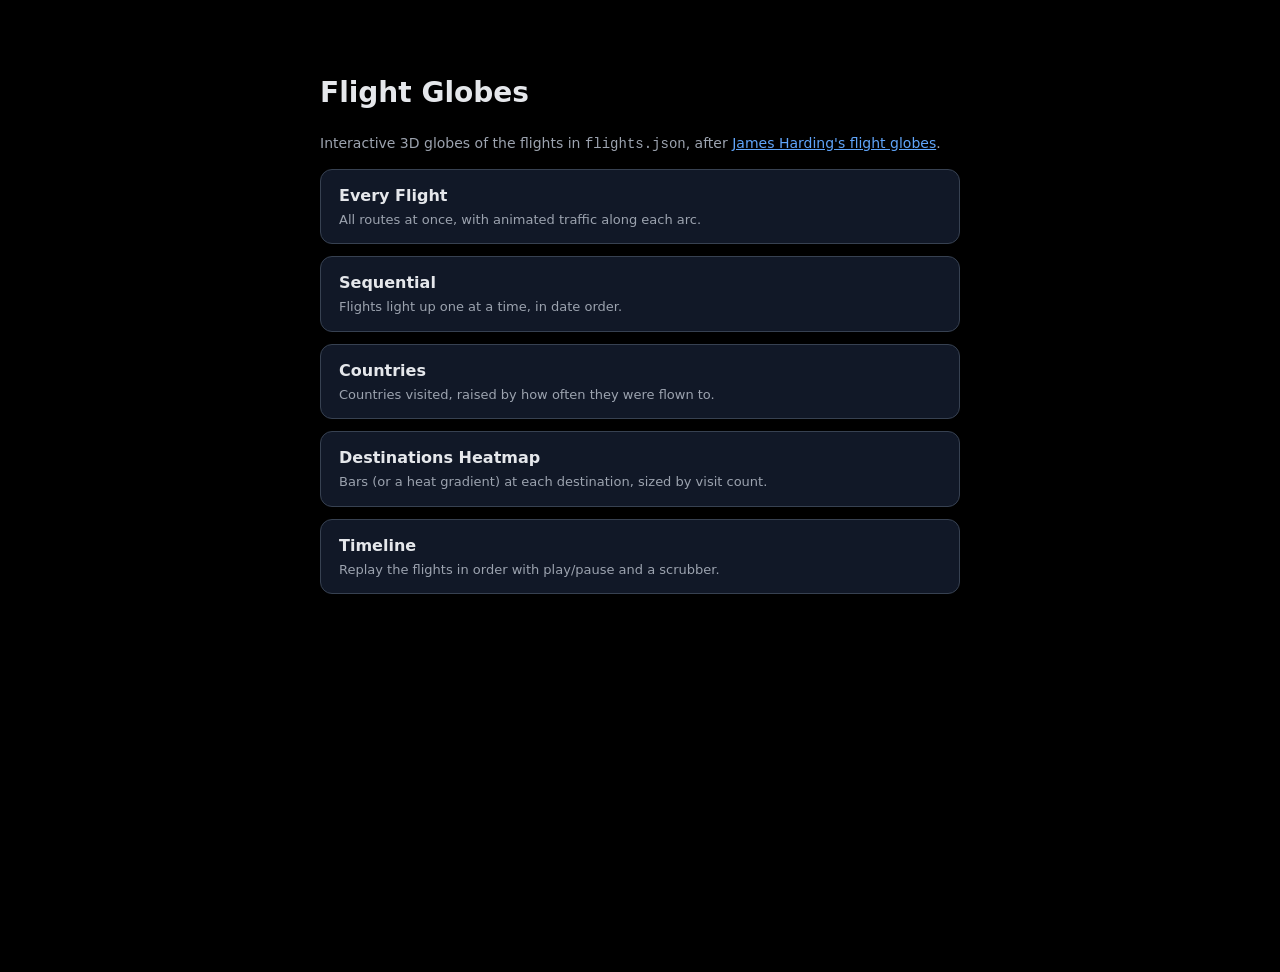
<file: index.html>
<!DOCTYPE html>
<html lang="en">
<head>
  <meta charset="UTF-8" />
  <meta name="viewport" content="width=device-width, initial-scale=1" />
  <title>Flight Globes</title>
  <link rel="stylesheet" href="style.css" />
</head>
<body>
  <div class="home">
    <h1>Flight Globes</h1>
    <p class="sub">
      Interactive 3D globes of the flights in <code>flights.json</code>, after
      <a href="https://jameshard.ing/pilot/globes/" style="color:#60a5fa">James Harding's flight globes</a>.
    </p>
    <ul>
      <li><a href="all.html"><b>Every Flight</b><span>All routes at once, with animated traffic along each arc.</span></a></li>
      <li><a href="sequential.html"><b>Sequential</b><span>Flights light up one at a time, in date order.</span></a></li>
      <li><a href="countries.html"><b>Countries</b><span>Countries visited, raised by how often they were flown to.</span></a></li>
      <li><a href="destinations.html"><b>Destinations Heatmap</b><span>Bars (or a heat gradient) at each destination, sized by visit count.</span></a></li>
      <li><a href="timeline.html"><b>Timeline</b><span>Replay the flights in order with play/pause and a scrubber.</span></a></li>
    </ul>
  </div>
</body>
</html>
</file>
<file: style.css>
html, body { margin: 0; height: 100%; background: #000; color: #e5e7eb; font: 14px/1.5 system-ui, sans-serif; }
#globe { position: fixed; inset: 0; }

.panel {
  position: fixed; top: 0; left: 0; z-index: 10;
  display: flex; flex-direction: column; gap: 4px;
  padding: 8px; background: rgba(17, 24, 39, 0.5);
  border-bottom-right-radius: 12px;
}
.panel a, .panel button, .panel select, .panel input {
  background: #1f2937; color: #e5e7eb; border: 0;
  padding: 8px 16px; border-radius: 6px; text-align: left;
  cursor: pointer; text-decoration: none; font: inherit;
}
.panel input { cursor: text; width: 140px; }
.panel a:hover, .panel button:hover { background: #374151; }
.panel.error { background: rgba(127, 29, 29, 0.9); top: auto; bottom: 0; border-radius: 0 12px 0 0; }

.legend { display: flex; align-items: center; gap: 6px; font-size: 12px; padding: 0 4px; }
.legend .ramp {
  flex: 1; height: 10px; border-radius: 5px;
  background: linear-gradient(to right, rgba(30,100,255,.85), rgba(30,255,255,.85), rgba(255,255,0,.85), rgba(255,0,0,.85));
}

/* Timeline page */
.infocard {
  position: fixed; right: 24px; bottom: 72px; z-index: 10;
  background: rgba(17, 24, 39, 0.85); border: 1px solid #374151;
  padding: 14px 18px; border-radius: 12px; max-width: 320px; pointer-events: none;
}
.infocard .date { font-size: 13px; color: #9ca3af; }
.infocard .route { font-size: 19px; font-weight: 700; margin: 4px 0 8px; }
.infocard .stats { display: grid; grid-template-columns: 1fr 1fr; gap: 12px; font-size: 13px; }
.infocard .stats .k { color: #60a5fa; }
.infocard .stats .v { font-family: ui-monospace, monospace; }

.transport {
  position: fixed; left: 0; right: 0; bottom: 0; z-index: 10;
  display: flex; align-items: center; gap: 14px;
  background: rgba(17, 24, 39, 0.85); border-top: 1px solid #374151; padding: 8px 14px;
}
.transport button {
  width: 40px; height: 40px; border-radius: 50%; border: 0; cursor: pointer;
  background: #1f2937; color: #e5e7eb; font-size: 16px;
}
.transport input[type=range] { flex: 1; accent-color: #60a5fa; }
.transport .counter { font-family: ui-monospace, monospace; min-width: 64px; text-align: right; }

/* Landing page */
.home { max-width: 640px; margin: 8vh auto; padding: 0 20px; }
.home h1 { font-size: 28px; }
.home p.sub { color: #9ca3af; }
.home ul { list-style: none; padding: 0; display: flex; flex-direction: column; gap: 12px; }
.home li a {
  display: block; background: #111827; border: 1px solid #374151;
  border-radius: 12px; padding: 14px 18px; color: inherit; text-decoration: none;
}
.home li a:hover { border-color: #60a5fa; }
.home li b { font-size: 16px; }
.home li span { display: block; color: #9ca3af; font-size: 13px; margin-top: 2px; }
</file>
